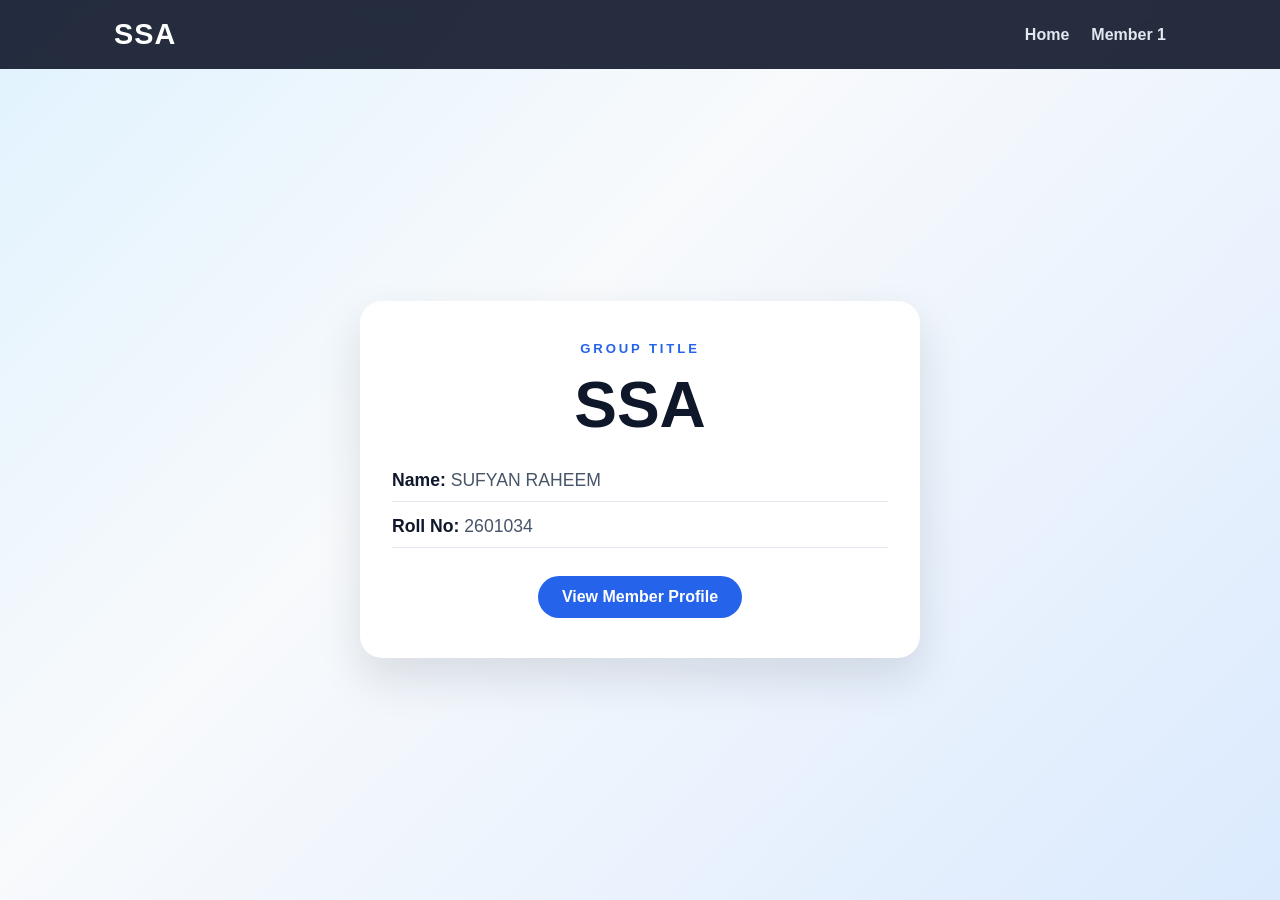
<file: index.html>
<!DOCTYPE html>
<html lang="en">
<head>
  <meta charset="UTF-8" />
  <meta name="viewport" content="width=device-width, initial-scale=1.0" />
  <title>SSA Group</title>
  <link rel="stylesheet" href="style.css" />
</head>
<body>
  <header class="site-header">
    <nav class="nav">
      <div class="brand">SSA</div>
      <div class="nav-links">
        <a href="index.html">Home</a>
        <a href="member1.html">Member 1</a>
      </div>
    </nav>
  </header>

  <main class="container">
    <section class="hero card">
      <p class="eyebrow">GROUP TITLE</p>
      <h1>SSA</h1>
      <div class="info-list">
        <p><span>Name:</span> SUFYAN RAHEEM</p>
        <p><span>Roll No:</span> 2601034</p>
      </div>
      <a class="button" href="member1.html">View Member Profile</a>
    </section>
  </main>
</body>
</html>
</file>
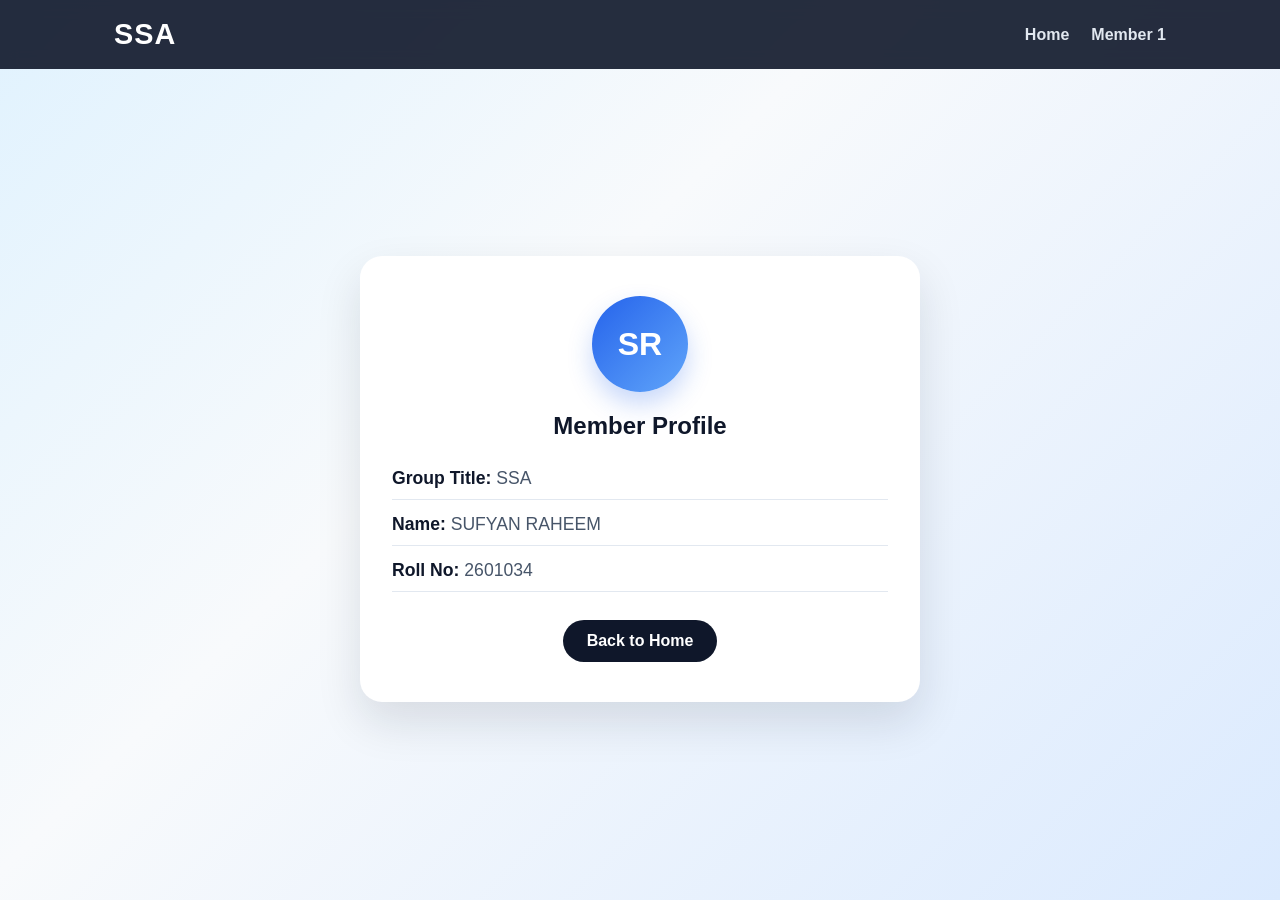
<file: member1.html>
<!DOCTYPE html>
<html lang="en">
<head>
  <meta charset="UTF-8" />
  <meta name="viewport" content="width=device-width, initial-scale=1.0" />
  <title>Member 1 | SSA</title>
  <link rel="stylesheet" href="style.css" />
</head>
<body>
  <header class="site-header">
    <nav class="nav">
      <div class="brand">SSA</div>
      <div class="nav-links">
        <a href="index.html">Home</a>
        <a href="member1.html">Member 1</a>
      </div>
    </nav>
  </header>

  <main class="container">
    <section class="profile card">
      <div class="avatar">SR</div>
      <h2>Member Profile</h2>
      <div class="info-list">
        <p><span>Group Title:</span> SSA</p>
        <p><span>Name:</span> SUFYAN RAHEEM</p>
        <p><span>Roll No:</span> 2601034</p>
      </div>
      <a class="button secondary" href="index.html">Back to Home</a>
    </section>
  </main>
</body>
</html>
</file>
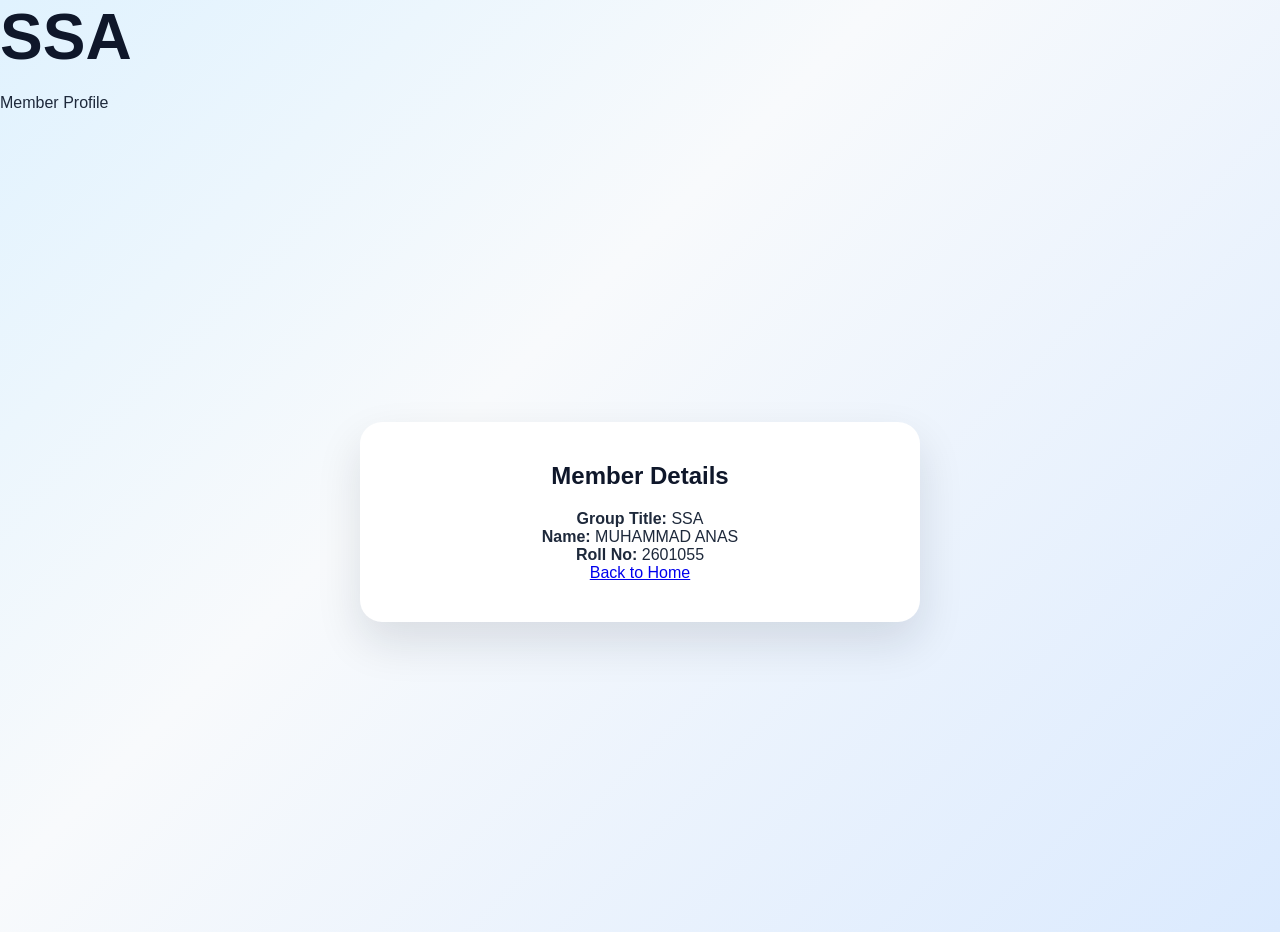
<file: member2.html>
<!DOCTYPE html>
<html lang="en">
  <head>
    <meta charset="UTF-8" />
    <meta name="viewport" content="width=device-width, initial-scale=1.0" />
    <title>MUHAMMAD ANAS | SSA</title>
    <link rel="stylesheet" href="style.css" />
  </head>
  <body>
    <header class="hero small">
      <h1>SSA</h1>
      <p>Member Profile</p>
    </header>

    <main class="container">
      <section class="card profile">
        <h2>Member Details</h2>
        <p><strong>Group Title:</strong> SSA</p>
        <p><strong>Name:</strong> MUHAMMAD ANAS</p>
        <p><strong>Roll No:</strong> 2601055</p>
        <a href="index.html">Back to Home</a>
      </section>
    </main>
  </body>
</html>
</file>
<file: style.css>
:root {
  --primary: #0f172a;
  --secondary: #2563eb;
  --accent: #f8fafc;
  --text: #1e293b;
  --muted: #475569;
  --card: #ffffff;
  --shadow: 0 20px 45px rgba(15, 23, 42, 0.12);
}

* {
  box-sizing: border-box;
  margin: 0;
  padding: 0;
}

body {
  font-family: Arial, Helvetica, sans-serif;
  background: linear-gradient(135deg, #e0f2fe, #f8fafc 40%, #dbeafe);
  color: var(--text);
  min-height: 100vh;
}

.site-header {
  background: rgba(15, 23, 42, 0.9);
  backdrop-filter: blur(8px);
  position: sticky;
  top: 0;
  z-index: 10;
}

.nav {
  max-width: 1100px;
  margin: 0 auto;
  padding: 18px 24px;
  display: flex;
  justify-content: space-between;
  align-items: center;
}

.brand {
  font-size: 1.8rem;
  font-weight: 700;
  color: #ffffff;
  letter-spacing: 1px;
}

.nav-links {
  display: flex;
  gap: 22px;
}

.nav-links a {
  color: #e2e8f0;
  text-decoration: none;
  font-weight: 600;
}

.nav-links a:hover {
  color: #93c5fd;
}

.container {
  min-height: calc(100vh - 80px);
  display: grid;
  place-items: center;
  padding: 40px 20px;
}

.card {
  width: min(100%, 560px);
  background: var(--card);
  border-radius: 22px;
  box-shadow: var(--shadow);
  padding: 40px 32px;
  text-align: center;
}

.eyebrow {
  color: var(--secondary);
  font-size: 0.82rem;
  letter-spacing: 0.18rem;
  font-weight: 700;
  margin-bottom: 12px;
}

h1, h2 {
  color: var(--primary);
  margin-bottom: 20px;
}

h1 {
  font-size: clamp(2.5rem, 6vw, 4rem);
}

.info-list {
  text-align: left;
  margin: 28px 0;
  display: grid;
  gap: 14px;
}

.info-list p {
  font-size: 1.1rem;
  color: var(--muted);
  border-bottom: 1px solid #e2e8f0;
  padding-bottom: 10px;
}

.info-list span {
  font-weight: 700;
  color: var(--primary);
}

.button {
  display: inline-block;
  background: var(--secondary);
  color: white;
  text-decoration: none;
  padding: 12px 24px;
  border-radius: 999px;
  font-weight: 700;
  transition: transform 0.2s ease;
}

.button:hover {
  transform: translateY(-2px);
}

.button.secondary {
  background: var(--primary);
}

.avatar {
  width: 96px;
  height: 96px;
  border-radius: 50%;
  background: linear-gradient(135deg, #2563eb, #60a5fa);
  color: white;
  font-size: 2rem;
  font-weight: 700;
  display: grid;
  place-items: center;
  margin: 0 auto 20px;
  box-shadow: 0 12px 25px rgba(37, 99, 235, 0.25);
}

@media (max-width: 600px) {
  .nav {
    flex-direction: column;
    gap: 12px;
  }

  .nav-links {
    gap: 14px;
    font-size: 0.95rem;
  }

  .card {
    padding: 28px 22px;
  }
}
</file>
